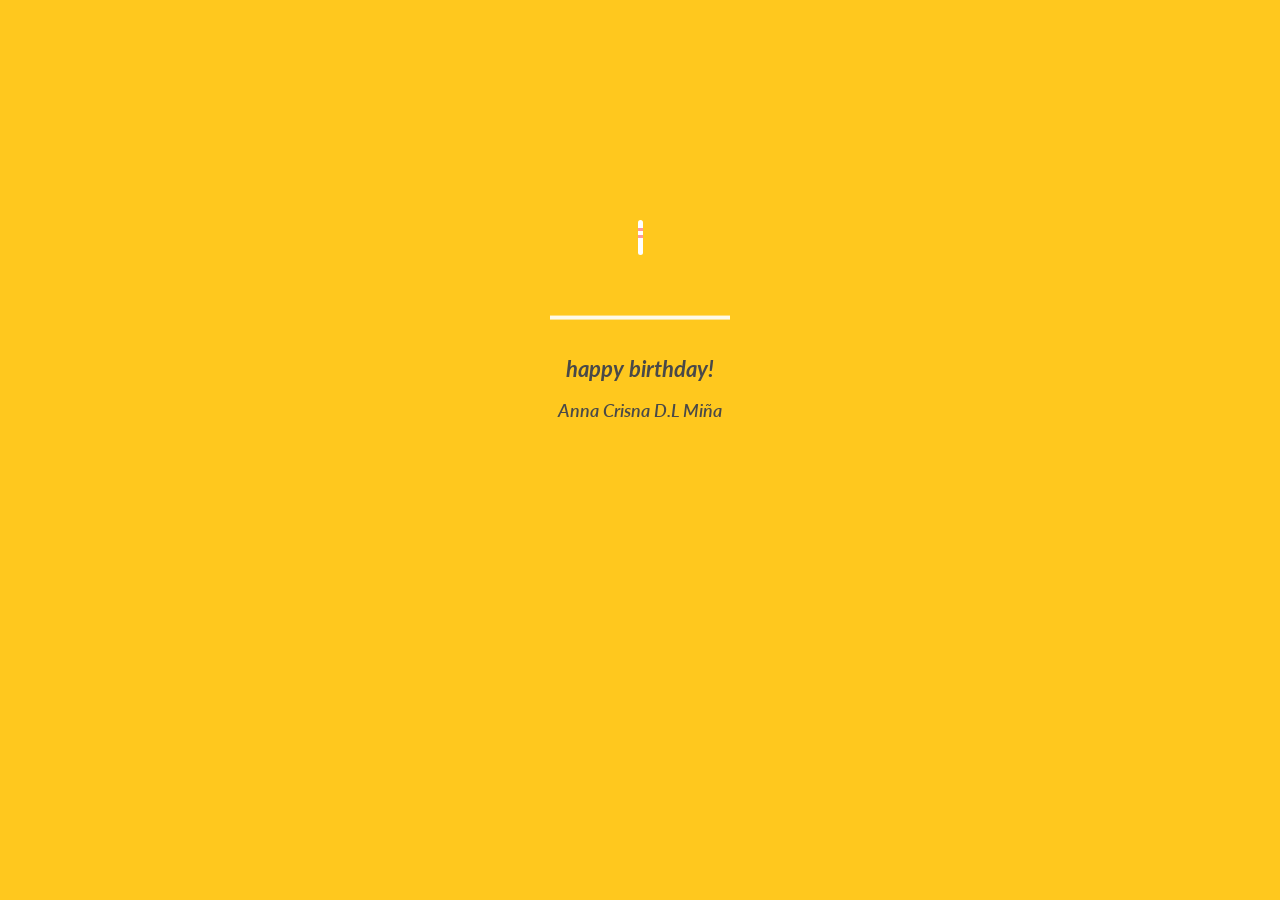
<file: index.html>
<!DOCTYPE html>
<html lang="en">
<head>
  <meta charset="UTF-8" />
  <meta name="viewport" content="width=device-width, initial-scale=1.0"/>
  <title>Happy Birthday & For You</title>

  <style>
    @import url(https://fonts.googleapis.com/css?family=Lato:300italic);

    /* =========================================
       PENGATURAN UMUM
       ========================================= */
    html, body {
      width: 100%;
      height: 100%;
      margin: 0;
      padding: 0;
      scrollbar-width: none;
      overflow: hidden;
      font-family: Arial, sans-serif;
    }

    body {
      background: #FFC81E;
      transition: background-color 1s ease; /* Transisi warna latar belakang */
    }

    /* =========================================
       BAGIAN 1: ANIMASI KUE
       ========================================= */
    #cake-container {
      width: 100%;
      height: 100%;
      position: absolute;
      top: 0;
      left: 0;
      transition: opacity 1s ease;
      z-index: 10;
    }

    .name {
      font-size: 1.1rem;
      font-weight: 600;
    }

    #cake {
      display: block;
      position: relative;
      margin: -10em auto 0 auto;
    }

    .cake {
      background: #ffffff;
      border-radius: 10px;
      position: absolute;
      top: 228px;
      left: 50%;
      margin-left: -2.4px;
      margin-top: -8.33333333px;
      width: 5px;
      height: 35px;
      transform: translateY(-300px);
      backface-visibility: hidden;
      animation: in 500ms 6s ease-out forwards;
    }
    
    .cake:after,
    .cake:before {
      background: rgba(255, 0, 0, 0.4);
      content: "";
      position: absolute;
      width: 100%;
      height: 2.22222222px;
    }
    
    .cake:after {
      top: 25%;
      left: 0;
    }
    
    .cake:before {
      top: 45%;
      left: 0;
    }

    .fuego {
      border-radius: 100%;
      position: absolute;
      top: -20px;
      left: 50%;
      margin-left: -2.6px;
      width: 6.66666667px;
      height: 18px;
    }
    
    .fuego:nth-child(1) { animation: fuego 2s 6.5s infinite; }
    .fuego:nth-child(2) { animation: fuego 1.5s 6.5s infinite; }
    .fuego:nth-child(3) { animation: fuego 1s 6.5s infinite; }
    .fuego:nth-child(4) { animation: fuego 0.5s 6.5s infinite; }
    .fuego:nth-child(5) { animation: fuego 0.2s 6.5s infinite; }

    @keyframes fuego {
      0%, 100% {
        background: rgba(254, 248, 97, 0.5);
        box-shadow: 0 0 40px 10px rgba(248, 233, 209, 0.2);
        transform: translateY(0) scale(1);
      }
      50% {
        background: rgba(255, 50, 0, 0.1);
        box-shadow: 0 0 40px 20px rgba(248, 233, 209, 0.2);
        transform: translateY(-20px) scale(0);
      }
    }

    @keyframes in {
      to {
        transform: translateY(0);
      }
    }

    .text {
      color: #494949;
      font-family: 'Lato', sans-serif;
      font-weight: 300;
      font-style: italic;
      text-align: center;
    }
    
    .text h1 {
      font-size: 1.4em;
    }

    /* =========================================
       BAGIAN 2: TOMBOL & ELEMEN MELAYANG
       ========================================= */
    #interactive-container {
      display: none; /* Disembunyikan pada awalnya */
      opacity: 0;
      transition: opacity 1s ease;
      width: 100%;
      height: 100%;
      position: absolute;
      top: 0;
      left: 0;
      z-index: 20;
    }

    .floating-elements {
      position: fixed;
      top: 0;
      left: 0;
      width: 100vw;
      height: 100vh;
      pointer-events: none; 
      z-index: 0; 
    }

    .float {
      position: absolute;
      bottom: -10vh; 
      font-size: 28px;
      opacity: 0.8;
      animation: floatUp linear infinite; 
    }

    @keyframes floatUp {
      0% {
        transform: translateY(0) rotate(0deg);
        opacity: 1;
      }
      100% {
        transform: translateY(-120vh) rotate(360deg); 
        opacity: 0;
      }
    }

.wrapper {
  position: relative;
  z-index: 1; 
  display: flex;
  justify-content: center;
  align-items: center;
  height: 100vh;
}

.button-container {
  position: relative;
  display: flex;
  justify-content: center;
  align-items: center;
  width: 100%; /* FIX: Mengisi ruang layar yang tersedia secara dinamis */
  max-width: 350px; /* FIX: Batas maksimal lebar agar tidak terlalu melar */
  height: 200px;
}

.btn-circle {
  position: absolute;
  width: 100px;
  height: 100px;
  background-color: #f0424b;
  border-radius: 50%;
  border: none;
  cursor: pointer;
  display: flex;
  justify-content: center;
  align-items: center;
  box-shadow: 0 0 20px rgba(240, 66, 75, 0.5);
  transition: transform 0.4s cubic-bezier(0.68, -0.55, 0.265, 1.55), opacity 0.3s;
  z-index: 2;
}

.btn-circle::after {
  content: '';
  width: 50px;
  height: 50px;
  background-color: #a82e34;
  border-radius: 50%;
}

.btn-circle:hover {
  transform: scale(1.1);
  box-shadow: 0 0 35px rgba(240, 66, 75, 0.8);
}

.btn-circle.hide {
  transform: scale(0);
  opacity: 0;
  pointer-events: none;
}

.btn-ribbon-wrapper {
  position: absolute;
  display: flex;
  flex-direction: column;
  align-items: center;
  cursor: pointer;
  transform: scale(0);
  opacity: 0;
  pointer-events: none;
  transition: transform 0.5s cubic-bezier(0.68, -0.55, 0.265, 1.55), opacity 0.4s;
  z-index: 3;
}

.btn-ribbon-wrapper.show {
  transform: scale(1);
  opacity: 1;
  pointer-events: auto;
}

.btn-ribbon-wrapper:hover {
  transform: scale(1.05);
}

.btn-ribbon-wrapper:hover .envelope {
  transform: translateY(-5px);
}

.envelope {
  z-index: 2;
  margin-bottom: -15px; 
  transition: transform 0.3s ease;
  filter: drop-shadow(0 4px 6px rgba(0,0,0,0.3)); 
}

.ribbon {
  width: 90vw; /* FIX: Responsif di layar HP (90% lebar layar) */
  max-width: 320px; /* FIX: Mentok 320px jika dibuka di PC */
  height: 80px;
  background-color: #f0424b;
  color: white; 
  font-weight: bold;
  font-size: 16px; /* FIX: Diperkecil sedikit agar muat di HP */
  text-align: center; /* FIX: Memastikan teks berada di tengah */
  display: flex;
  justify-content: center;
  align-items: center;
  
  /* FIX: Dukungan kliping untuk Safari/iOS */
  -webkit-clip-path: polygon(0% 0%, 100% 0%, 93% 50%, 100% 100%, 0% 100%, 7% 50%);
  clip-path: polygon(0% 0%, 100% 0%, 93% 50%, 100% 100%, 0% 100%, 7% 50%);
  
  z-index: 1;
  box-shadow: 0 10px 20px rgba(0, 0, 0, 0.5); 
  
  /* FIX: Bantalan agar teks tidak tertelan sudut pita yang terpotong */
  padding: 0 25px; 
  box-sizing: border-box; 
}
  </style>
</head>
<body>

  <div id="cake-container">
    <div class="cake">
      <div class="fuego"></div>
      <div class="fuego"></div>
      <div class="fuego"></div>
      <div class="fuego"></div>
      <div class="fuego"></div>
    </div>
    <svg id="cake" version="1.1" x="0px" y="0px" width="200px" height="500px" viewBox="0 0 200 500" enable-background="new 0 0 200 500" xml:space="preserve">
      <path fill="#a88679" d="M173.667-13.94c-49.298,0-102.782,0-147.334,0c-3.999,0-4-16.002,0-16.002
      c44.697,0,96.586,0,147.334,0C177.667-29.942,177.668-13.94,173.667-13.94z">
          <animate id="bizcocho_3" attributeName="d" calcMode="spline" keySplines="0 0 1 1; 0 0 1 1" begin="relleno_2.end" dur="0.3s" fill="freeze" values="
                        M173.667-13.94c-49.298,0-102.782,0-147.334,0c-3.999,0-4-16.002,0-16.002
      c44.697,0,96.586,0,147.334,0C177.667-29.942,177.668-13.94,173.667-13.94z
                        ;
                        M173.667,411.567c-47.995,12.408-102.955,12.561-147.334,0
      c-3.848-1.089-0.189-16.089,3.661-15.002c44.836,12.66,90.519,12.753,139.427,0.07
      C173.293,395.631,177.541,410.566,173.667,411.567z
                        ;
                        M173.667,427.569c-49.795,0-101.101,0-147.334,0c-3.999,0-4-16.002,0-16.002
      c46.385,0,97.539,0,147.334,0C177.668,411.567,177.667,427.569,173.667,427.569z
                        " />
      </path>
      <path fill="#8b6a60" d="M100-178.521c1.858,0,3.364,1.506,3.364,3.363c0,0,0,33.17,0,44.227
      c0,19.144,0,57.431,0,76.574c0,10.152,0,40.607,0,40.607c0,1.858-1.506,3.364-3.364,3.364l0,0c-1.858,0-3.364-1.506-3.364-3.364c0,0,0-30.455,0-40.607c0-19.144,0-57.432,0-76.575c0-11.057,0-44.226,0-44.226C96.636-177.015,98.142-178.521,100-178.521
      L100-178.521z">
          <animate id="relleno_2" attributeName="d" calcMode="spline" keySplines="0 0 1 1; 0 0 1 1; 0 0 0.58 1" begin="bizcocho_2.end" dur="0.5s" fill="freeze" values="
                        M100-178.521c1.858,0,3.364,1.506,3.364,3.363c0,0,0,33.17,0,44.227
      c0,19.144,0,57.431,0,76.574c0,10.152,0,40.607,0,40.607c0,1.858-1.506,3.364-3.364,3.364l0,0c-1.858,0-3.364-1.506-3.364-3.364c0,0,0-30.455,0-40.607c0-19.144,0-57.432,0-76.575c0-11.057,0-44.226,0-44.226C96.636-177.015,98.142-178.521,100-178.521
      L100-178.521z
                        ;
                        M100,267.257c1.858,0,3.364,1.506,3.364,3.363c0,0,0,33.17,0,44.227
      c0,19.143,0,57.43,0,76.574c0,10.151,0,40.606,0,40.606c0,1.858-1.506,3.364-3.364,3.364l0,0c-1.858,0-3.364-1.506-3.364-3.364
      c0,0,0-30.455,0-40.606c0-19.145,0-57.432,0-76.576c0-11.057,0-44.225,0-44.225C96.636,268.763,98.142,267.257,100,267.257
      L100,267.257z
                        ;
                        M93.928,405.433c-0.655,6.444-0.102,9.067,2.957,11.798c0,0,8.083,5.571,16.828,3.503
      c18.629-4.406,43.813,6.194,50.792,7.791c14.75,3.375,9.162,6.867,9.162,6.867c-2.412,2.258-58.328,0-73.667,0l0,0
      c-1.858,0-69.995,2.133-73.667,0c0,0-3.337-2.439,6.172-5.992c11.375-4.25,52.875,8.822,47.139-9.442
      c-6.333-20.167,5.226-21.514,5.226-21.514c3.435-0.915,12.78-6.663,10.923-0.546L93.928,405.433z
                        ;
                        M102.242,427.569c5.348,0,14.079,0,17.462,0c0,0,17.026,0,27.504,0
      c19.143,0,20.39-3.797,26.459,0c3,1.877,0,7.823,0,7.823c-2.412,2.258-58.328,0-73.667,0l0,0c-1.858,0-67.187,0-73.667,0
      c0,0-4.125-4.983,0-7.823c5.201-3.58,16.085,0,23.725,0c8.841,0,20.762,0,20.762,0c3.686,0,8.597,0,19.511,0H102.242z
                        " />
      </path>
      <path fill="#a88679" d="M173.667-15.929c-46.512,0-105.486,0-147.334,0c-3.999,0-4-16.002,0-16.002
      c43.566,0,97.96,0,147.334,0C177.667-31.931,177.666-15.929,173.667-15.929z">
          <animate id="bizcocho_2" attributeName="d" calcMode="spline" keySplines="0 0 1 1; 0 0 1 1; 0.25 0 0.58 1" begin="relleno_1.end" dur="0.5s" fill="freeze" values="
                        M173.667-15.929c-46.512,0-105.486,0-147.334,0c-3.999,0-4-16.002,0-16.002
      c43.566,0,97.96,0,147.334,0C177.667-31.931,177.666-15.929,173.667-15.929z
                        ;
                        M173.434,445.393c-47.269,8.001-105.245,8.001-147.334,0c-3.929-0.747-0.692-16.543,3.243-15.824
      c43.828,8.001,92.165,8.001,140.739,0C174.029,428.918,177.377,444.726,173.434,445.393z
                        ;
                        M173.667,449.514c-47.576-5.454-102.799-5.744-147.333,0c-3.966,0.512-3.938-15.297,0-16.002
      c43.683-7.823,97.646-8.026,147.333,0C177.616,434.15,177.642,449.969,173.667,449.514z
                        ;
                        M173.667,451.394c-49.298,0-102.782,0-147.334,0c-3.999,0-4-16.002,0-16.002
      c44.697,0,96.586,0,147.334,0C177.667,435.392,177.668,451.394,173.667,451.394z
                        " />
      </path>
      <path fill="#8b6a60" d="M101.368-73.685c0,12.164,0,15.18,0,28.519c0,22.702,0-13.661,0,8.304c0,14.48,0,18.233,0,30.512
      c0,1.753-2.958,1.847-2.958,0c0-12.68,0-16.277,0-30.401c0-21.983,0,11.66,0-8.305c0-13.027,0-15.992,0-28.628
      C98.411-75.883,101.368-75.592,101.368-73.685z">
          <animate id="relleno_1" attributeName="d" calcMode="spline" keySplines="0 0 1 1; 0 0 1 1; 0 0 0.6 1" begin="bizcocho_1.end" dur="0.5s" fill="freeze" values="
                        M101.368-73.685c0,12.164,0,15.18,0,28.519c0,22.702,0-13.661,0,8.304c0,14.48,0,18.233,0,30.512
      c0,1.753-2.958,1.847-2.958,0c0-12.68,0-16.277,0-30.401c0-21.983,0,11.66,0-8.305c0-13.027,0-15.992,0-28.628
      C98.411-75.883,101.368-75.592,101.368-73.685z
                        ;
                        M101.368,350.885c0,12.164,0,65.18,0,78.518c0,22.703,0-33.66,0-11.695c0,14.48,0,28.232,0,40.512
      c0,1.753-2.958,1.847-2.958,0c0-12.68,0-26.277,0-40.402c0-21.982,0,31.66,0,11.695c0-13.027,0-65.992,0-78.627
      C98.411,348.686,101.368,348.977,101.368,350.885z
                        ;
                        M128.38,447.567c37.626,6.312,39.303,13.658,26.833,12.833c-22.653-1.499-13.636-0.831-23.302-0.831
      c-14.48,0-17.884,0-30.163,0c-2.087,0-2.068,0-3.915,0c-13.333,0-8.963,0-23.088,0c-11.668,0-14.062,5.995-27.532,1.164
      c-12.629-4.529,38.667-3.167,46.833-17.333C100.077,432.94,105.546,443.736,128.38,447.567z
                        ;
                        M173.667,451.394c2.875,0,2.997,9.257,0,9.131c-22.662-0.956-32.09-0.956-41.756-0.956
      c-14.48,0-17.884,0-30.163,0c-2.087,0-2.068,0-3.915,0c-13.333,0-8.963,0-23.088,0c-11.668,0-34.99-0.294-48.412,1.831
      c-4.109,0.65-3.01-10.006,0-10.006C37.129,451.394,149.379,451.394,173.667,451.394z
                        " />
      </path>
      <path fill="#a88679" d="M173.667,21.571c-33.174,0-111.467,0-147.334,0c-4,0-4-16.002,0-16.002c39.836,0,105.982,0,147.334,0
      C177.668,5.569,177.667,21.571,173.667,21.571z">
          <animate id="bizcocho_1" attributeName="d" calcMode="spline" keySplines="0 0 1 1; 0 0 1 1; 0 0 1 1; 0.25 0 1 1; 0 0 1 1; 0.25 0 0.6 1" begin="2s" dur="0.8s" fill="freeze" values="
                        M173.667,21.571c-33.174,0-111.467,0-147.334,0c-4,0-4-16.002,0-16.002c39.836,0,105.982,0,147.334,0
      C177.668,5.569,177.667,21.571,173.667,21.571z
                        ;
                        M173.667,459.569c-33.197,16.002-110.782,16.002-147.334,0c-3.664-1.604,1.614-15.617,5.337-14.153
      c40.702,16.002,94.289,16.104,136.505,0.103C171.917,444.1,177.271,457.832,173.667,459.569z
                        ;
                        M171.817,475.571c-39.361-3.001-105.438-2.571-143.556,0c-3.991,0.27-7.377-14.736-3.387-15.014
      c41.553-2.888,104.421-3.121,150.51-0.233C179.378,460.574,175.806,475.875,171.817,475.571z
                        ;
                        M171.817,459.564c-38.8-12.188-104.504-13.762-143.556,0c-3.772,1.329-7.961-12.604-4.178-13.905
      c40.864-14.064,105.114-15.52,151.918-0.973C179.822,445.874,175.634,460.762,171.817,459.564z
                        ;
                        M173.667,475.571c-46.376-5.005-105.924-4.003-147.334,0c-3.981,0.385-3.479-15.421,0.479-16.002
      c43.087-6.327,97.705-7.083,146.855,0.438C177.621,460.613,177.644,476,173.667,475.571z
                        ;
                        M173.667,474.117c-46.376,1.866-105.638,2.01-147.334,0c-3.995-0.192-3.52-16.144,0.479-16.002
      c43.794,1.55,96.341,1.541,145.723,0C176.532,457.99,177.663,473.956,173.667,474.117z
                        ;
                        M173.667,475.571c-46.512,0-105.486,0-147.334,0c-3.999,0-4-16.002,0-16.002c43.566,0,97.96,0,147.334,0
      C177.667,459.569,177.666,475.571,173.667,475.571z
                        " />
      </path>
      <path fill="#fefae9" d="M104.812,113.216c0,3.119-2.164,5.67-4.812,5.67c-2.646,0-4.812-2.551-4.812-5.67c0-5.594,0-16.782,0-22.375
      c0-5.143,0-15.427,0-20.568c0-7.333,0-21.998,0-29.33c0-5.523,0-16.569,0-22.092c0-3.295,0-9.885,0-13.181
      C95.188,2.551,97.353,0,100,0c2.648,0,4.812,2.551,4.812,5.669c0,3.248,0,9.743,0,12.991c0,5.428,0,16.284,0,21.711
      c0,7.618,0,22.854,0,30.472c0,4.952,0,14.854,0,19.807C104.812,96.292,104.812,107.576,104.812,113.216z">
          <animate id="crema" attributeName="d" calcMode="spline" keySplines="0 0 1 1; 0 0 1 1; 0 0 1 1; 0.25 0 1 1; 0 0 1 1; 0 0 0.58 1" begin="bizcocho_3.end" dur="2s" fill="freeze" values="
                        M104.812,113.216c0,3.119-2.164,5.67-4.812,5.67c-2.646,0-4.812-2.551-4.812-5.67c0-5.594,0-16.782,0-22.375
      c0-5.143,0-15.427,0-20.568c0-7.333,0-21.998,0-29.33c0-5.523,0-16.569,0-22.092c0-3.295,0-9.885,0-13.181
      C95.188,2.551,97.353,0,100,0c2.648,0,4.812,2.551,4.812,5.669c0,3.248,0,9.743,0,12.991c0,5.428,0,16.284,0,21.711
      c0,7.618,0,22.854,0,30.472c0,4.952,0,14.854,0,19.807C104.812,96.292,104.812,107.576,104.812,113.216z
                        ;
                        M104.812,405.897c0,3.119-2.164,5.67-4.812,5.67c-2.646,0-4.812-2.551-4.812-5.67c0-5.594,0-16.782,0-22.376
      c0-5.143,0-15.426,0-20.568c0-7.332,0-21.997,0-29.33c0-5.522,0-16.568,0-22.092c0-3.295,0-9.885,0-13.181
      c0-3.118,2.165-5.669,4.812-5.669c2.648,0,4.812,2.551,4.812,5.669c0,3.247,0,9.743,0,12.991c0,5.428,0,16.283,0,21.711
      c0,7.618,0,22.854,0,30.473c0,4.951,0,14.854,0,19.807C104.812,388.972,104.812,400.256,104.812,405.897z
                        ;
                        M111.873,411.567c-3.119,0-9.226,0-11.874,0c-2.646,0-7.748,0-10.867,0c-7.086,0-12.698,0-18.292,0
      c-6.592,0-12.871,7.371-19.166,3.008c-10.043-6.961-7.776-10.169,2.991-17.745c12.61-8.873,27.713,1.994,25.919-7.531
      c-2.589-13.742,11.008-14.513,11.365-17.789c0.441-4.051,4.235-11.107,8.051-8.175c3.113,2.393,1.007,8.008,0,13.159
      c-1.871,9.569,8.058,2.113,9.494,14.155c2.592,21.732,21.184-0.675,29.309,7.976c5.216,5.553,18.413,5.552,15.426,12.942
      c-3.131,7.745-15.825-4.369-23.8,2.903C126.261,418.271,118.301,411.567,111.873,411.567z
                        ;
                        M111.873,411.567c-3.119,0-9.226,0-11.874,0c-2.646,0-9.734,4.069-12.853,4.069
      c-7.086,0-10.712-4.069-16.306-4.069c-6.592,0-12.12,6.013-19.166,3.008c-7.053-3.008-7.458,2.026-18.659,1.165
      c-6.832-0.525-7.522-3.034-7.533-6.265c-0.037-10.336,22.073-2.452,36.613-2.628c10.234-0.124,19.856-1.439,37.905-2.102
      c16.642-0.61,32.699,1.552,46.009,1.927c12.438,0.351,29.663-8.99,31.532,3.315c0.773,5.093-5.605,3.342-11.211,9.579
      c-5.093,5.667-7.59-4.605-12.965-3.832c-8.269,1.189-14.962-8.537-22.937-1.265C126.261,418.271,118.301,411.567,111.873,411.567z
                        ;
                        M110.946,413.652c-2.904-1.137-8.405-2.748-12.446-0.97c-6.099,2.685-7.273,10.358-13.253,8.242
      c-7.843-2.775-8.953-5.008-14.546-5.01c-24.653-0.011-4.849,26.507-18.264,26.507c-12.377,0,5.791-33.537-19.422-26.682
      c-7.703,2.095-9.806-0.942-9.817-4.173c-0.037-10.336,24.357-4.544,38.897-4.72c10.234-0.124,19.856-1.439,37.905-2.102
      c16.642-0.61,32.699,1.552,46.009,1.927c12.438,0.351,28.973-8.865,31.532,3.315c1.449,6.896,0.318,15.624-3.874,15.624
      c-7.619,0-1.788-15.192-19.243-7.111c-7.581,3.51-15.963-9.738-26.669,1.066C120.644,426.744,118.381,416.561,110.946,413.652z
                        ;
                        M111.547,413.9c-2.969-0.956-8.775-0.949-13.167-0.5c-14.667,1.5-8.325,16.508-14.667,16.666
      c-6.667,0.166-0.167-13.5-13.013-14.151c-30.471-1.545-5.572,46.651-18.987,46.651c-12.377,0,10.333-50.166-18.667-44.5
      c-7.835,1.531-9.537-1.417-9.548-4.647c-0.037-10.336,23.675-5.177,38.215-5.353c10.234-0.124,20.618-1.671,38.667-2.333
      c16.642-0.61,32.023,1.458,45.333,1.833c12.438,0.351,33.819-8.431,33.199,4.001c-0.532,10.666,0.414,26.166-5.245,25.833
      c-7.606-0.447-2.954-31.5-19.243-18.899c-7.985,6.177-17.658-5.969-27.377,5.732C118.88,434.066,121.38,417.067,111.547,413.9z
                        ;
                        M111.547,415.233c-6.667-0.834-9.667,4.667-13.833,3.333c-19.649-6.291-8.158,22.176-14.5,22.334
      c-6.667,0.166,2.833-18-13.333-22.167c-29.544-7.615-9.667,43.833-20.167,43.833c-10.333,0,8.004-55.006-16.833-39
      c-7.5,4.833-9.508-3.78-9.299-7.004c0.799-12.329,23.592-7.153,38.132-7.329c10.234-0.124,20.238-1.505,38.287-2.167
      c16.642-0.61,32.903,1.125,46.213,1.5c12.438,0.351,35.058-5.579,31.863,6.451c-5.532,20.833,1.25,28.216-4.409,27.883
      c-7.606-0.447-6.058-37.895-20.62-23.333c-10.167,10.166-15.972-0.747-25,12C119.547,443.568,121.798,416.515,111.547,415.233z
                        " />
      </path>
      <rect x="10" y="475.571" fill="#fefae9" width="180" height="4" />
    </svg>
    <div class="text">
      <h1>happy birthday!</h1>
      <p class="name">Anna Crisna D.L Miña</p>
    </div>
  </div>

  <div id="interactive-container">
    <div class="floating-elements" id="floating-bg"></div>

    <div class="wrapper">
      <div class="button-container">
        <button class="btn-circle" id="button1"></button>

        <div class="btn-ribbon-wrapper" id="button2">
          <div class="envelope">
            <svg width="80" height="50" viewBox="0 0 100 65" xmlns="http://www.w3.org/2000/svg">
              <rect x="2" y="2" width="96" height="60" fill="white" stroke="#7dd3fc" stroke-width="2"/>
              <line x1="2" y1="2" x2="50" y2="35" stroke="#7dd3fc" stroke-width="2"/>
              <line x1="98" y1="2" x2="50" y2="35" stroke="#7dd3fc" stroke-width="2"/>
              <path d="M50,45 C50,45 35,35 35,22 C35,12 47,12 50,19 C53,12 65,12 65,22 C65,35 50,45 50,45 Z" fill="#dc2626" stroke="#991b1b" stroke-width="2" stroke-linejoin="round"/>
            </svg>
          </div>
          <div class="ribbon">
            Hawoo po, Click HERE!!!
          </div>
        </div>
      </div>
    </div>
  </div>

  <script>
    // =========================================
    // LOGIKA TRANSISI DARI KUE KE TOMBOL
    // =========================================
    // Animasi kue memakan waktu sekitar 8,5 detik untuk selesai seutuhnya.
    setTimeout(() => {
      // 1. Mengubah latar belakang ke kuning
      document.body.style.backgroundColor = '#FFC81E';
      
      // 2. Memudarkan kontainer kue
      const cakeContainer = document.getElementById('cake-container');
      cakeContainer.style.opacity = '0';

      // 3. Menghilangkan kue dari alur dokumen dan memunculkan tombol
      setTimeout(() => {
        cakeContainer.style.display = 'none';
        
        const interactiveContainer = document.getElementById('interactive-container');
        interactiveContainer.style.display = 'block'; // Tampilkan elemen secara logika
        
        // Memaksa peramban untuk me-*render* ulang (reflow) agar transisi opacity terbaca
        void interactiveContainer.offsetWidth; 
        
        interactiveContainer.style.opacity = '1'; // Memudarkan kontainer tombol agar muncul
      }, 1000); // Tunggu 1 detik hingga transisi kue memudar selesai

    }, 8500); // 8500 ms = 8,5 detik.

    // =========================================
    // LOGIKA ELEMEN MELAYANG
    // =========================================
    const bg = document.getElementById('floating-bg');
    const images = [
      'little-bubu/1.png', 'little-bubu/2.png', 'little-bubu/3.png',
      'little-bubu/4.png', 'little-bubu/5.png', 'little-bubu/6.png',
      'little-bubu/7.png', 'little-bubu/8.png', 'little-bubu/9.png',
      'little-bubu/10.png', 'little-bubu/11.png', 'little-bubu/12.png',
      'little-bubu/13.png', 'little-bubu/14.png', 'little-bubu/15.png',
      'little-bubu/16.png'
    ];
    
    for (let i = 0; i < 15; i++) {
      const floatEl = document.createElement('div');
      floatEl.classList.add('float');
      const img = document.createElement('img');
      img.src = images[Math.floor(Math.random() * images.length)];
      img.alt = 'floating decoration';
      img.style.width = '100%';
      img.style.height = '100%';
      img.style.objectFit = 'contain';
      floatEl.appendChild(img);
      const size = (Math.random() * 40 + 30); // Ukuran acak 30px - 70px
      floatEl.style.width = size + 'px';
      floatEl.style.height = size + 'px';
      floatEl.style.left = Math.random() * 100 + '%';
      floatEl.style.animationDuration = (Math.random() * 12 + 8) + 's';
      floatEl.style.animationDelay = (Math.random() * 8) + 's';
      bg.appendChild(floatEl);
    }

    // =========================================
    // LOGIKA INTERAKSI TOMBOL
    // =========================================
    const button1 = document.getElementById('button1');
    const button2 = document.getElementById('button2');

    button1.addEventListener('click', () => {
      button1.classList.add('hide');
      button2.classList.add('show');
    });

    button2.addEventListener('click', () => {
      button1.classList.remove('hide');
      window.location.href = "start-vid.html"
    });
  </script>

</body>
</html>
</file>
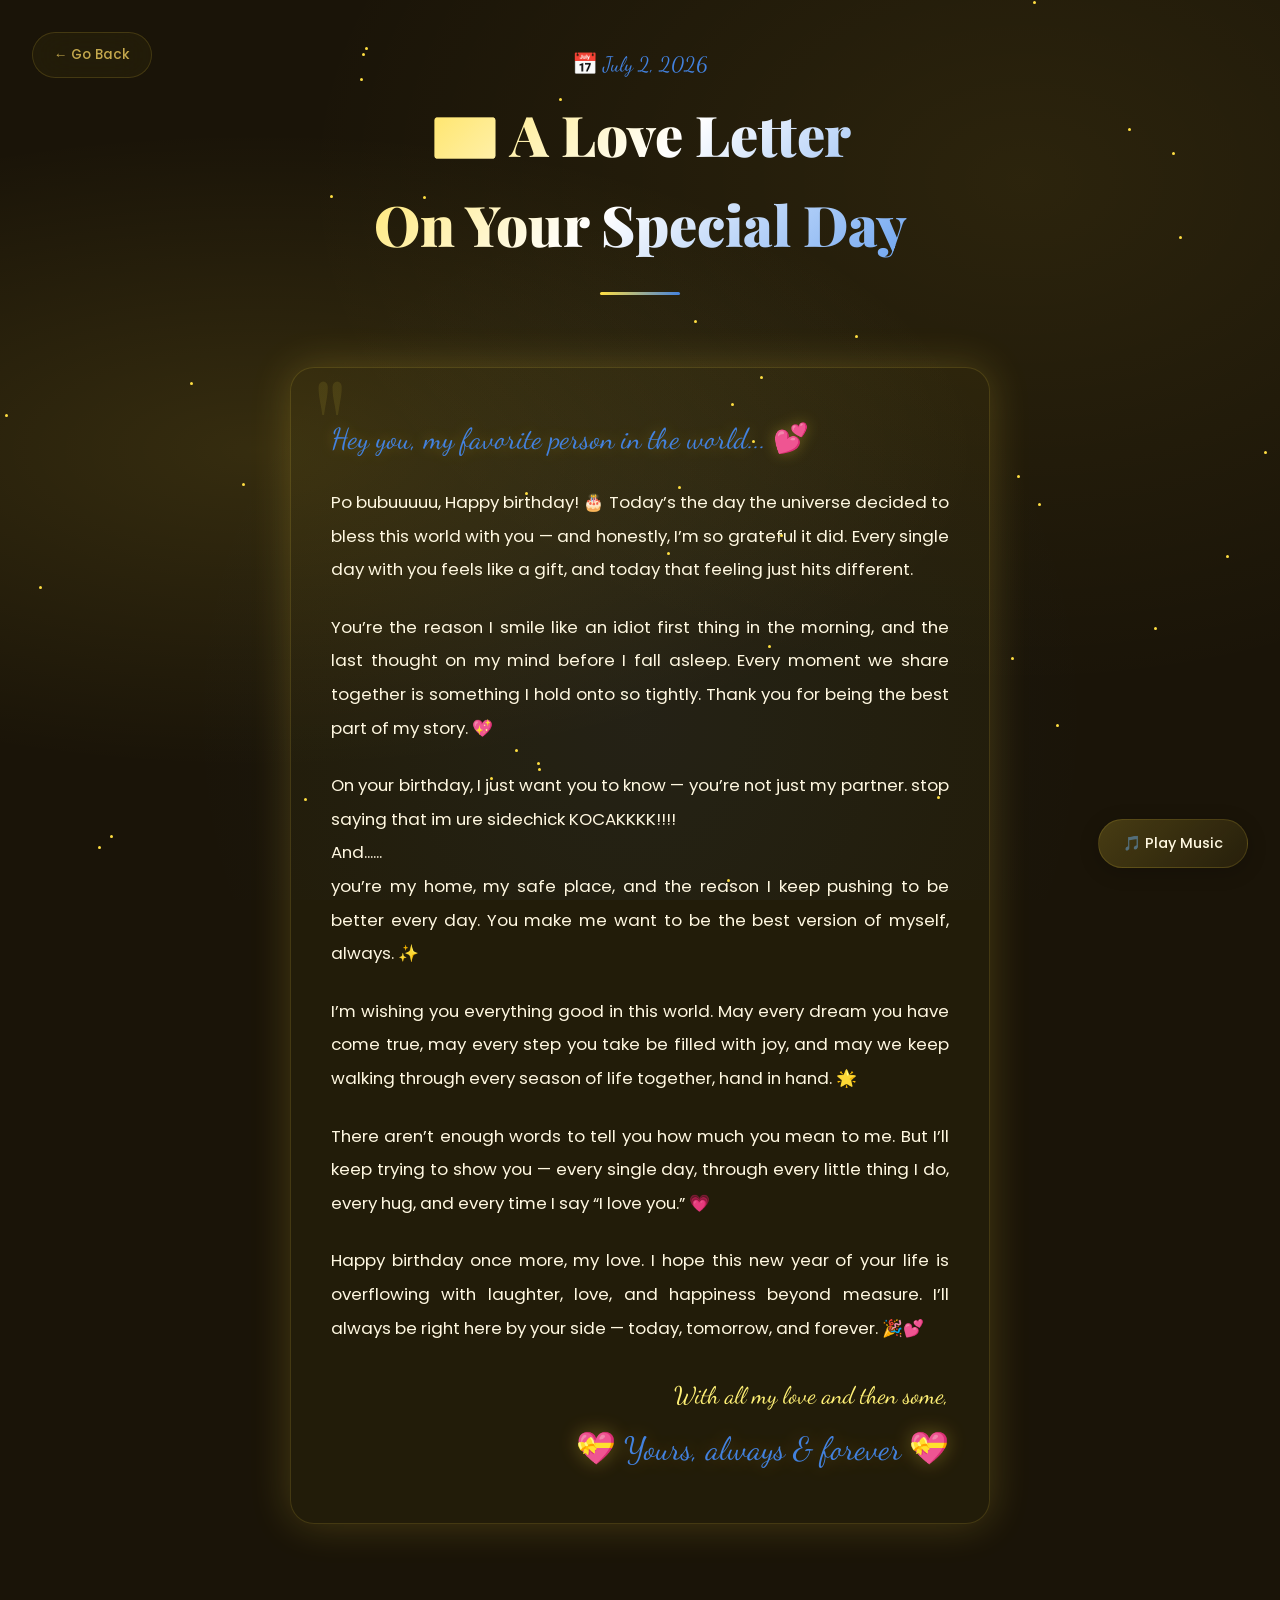
<file: letter.html>
<!DOCTYPE html>
<html lang="en">
<head>
  <meta charset="UTF-8">
  <meta name="viewport" content="width=device-width, initial-scale=1.0">
  <meta name="description" content="A special love letter for your birthday. Straight from my heart to yours.">
  <title>💌 Love Letter For You</title>
  <link rel="stylesheet" href="style.css">
</head>
<body>

  <!-- Animated Background -->
  <div class="bg-animated" id="bgAnimated"></div>

  <!-- Back Button -->
  <a href="start-vid.html" class="back-btn" id="backBtn">
    ← Go Back
  </a>

  <!-- Music Controls -->
  <div id="musicControls" class="music-controls">
    <button id="musicToggle" class="music-btn">🎵 Play Music</button>
    <audio id="bgMusic" loop autoplay>
      <source id="musicSource" src="hbd-songs.mp3" type="audio/mpeg">
      Your browser does not support the audio element.
    </audio>
  </div>

  <!-- Main Container -->
  <div class="main-container letter-page page-enter">

    <!-- Letter Header -->
    <div class="letter-header">
      <p class="date">📅 July 2, 2026</p>
      <h1>💌 A Love Letter<br>On Your Special Day</h1>
      <div class="divider"></div>
    </div>

    <!-- Letter Body -->
    <div class="letter-body" id="letterBody">
      <p class="letter-greeting">Hey you, my favorite person in the world... 💕</p>

      <p class="letter-paragraph">
        Po bubuuuuu, Happy birthday! 🎂 Today’s the day the universe decided to bless 
        this world with you — and honestly, I’m so grateful it did. Every single 
        day with you feels like a gift, and today that feeling just hits different.
      </p>

      <p class="letter-paragraph">
        You’re the reason I smile like an idiot first thing in the morning, and the 
        last thought on my mind before I fall asleep. Every moment we share together 
        is something I hold onto so tightly. Thank you for being the best part of 
        my story. 💖
      </p>

      <p class="letter-paragraph">
        On your birthday, I just want you to know — you’re not just my partner. 
        stop saying that im ure sidechick KOCAKKKK!!!! 
        <br>
        And...... 
        <br>you’re my home, my safe place, and the reason I keep pushing to be better 
        every day. You make me want to be the best version of myself, always. ✨
      </p>

      <p class="letter-paragraph">
        I’m wishing you everything good in this world. May every dream you have 
        come true, may every step you take be filled with joy, and may we keep 
        walking through every season of life together, hand in hand. 🌟
      </p>

      <p class="letter-paragraph">
        There aren’t enough words to tell you how much you mean to me. But I’ll 
        keep trying to show you — every single day, through every little thing I do, 
        every hug, and every time I say “I love you.” 💗
      </p>

      <p class="letter-paragraph">
        Happy birthday once more, my love. I hope this new year of your life is 
        overflowing with laughter, love, and happiness beyond measure. I’ll 
        always be right here by your side — today, tomorrow, and forever. 🎉💕
      </p>

      <div class="letter-closing">
        <p>With all my love and then some,</p>
        <p class="signature">💝 Yours, always & forever 💝</p>
      </div>
    </div>

    <!-- Extra spacing at bottom for scroll comfort -->
    <div style="height: 5rem;"></div>

  </div>

  <script>
    // ============================================
    // Background Animations
    // ============================================
    function createParticles() {
      const bg = document.getElementById('bgAnimated');
      const colors = ['#4382DF', '#FFDE42', '#6ba3f0', '#fff176', '#a0b4d4'];

      // Create floating particles
      for (let i = 0; i < 25; i++) {
        const particle = document.createElement('div');
        particle.classList.add('particle');
        const size = Math.random() * 5 + 2;
        particle.style.width = size + 'px';
        particle.style.height = size + 'px';
        particle.style.background = colors[Math.floor(Math.random() * colors.length)];
        particle.style.left = Math.random() * 100 + '%';
        particle.style.animationDuration = (Math.random() * 15 + 10) + 's';
        particle.style.animationDelay = (Math.random() * 10) + 's';
        bg.appendChild(particle);
      }

      // Create floating images
      const images = [
        'little-bubu/1.png',
        'little-bubu/2.png',
        'little-bubu/3.png',
        'little-bubu/4.png',
        'little-bubu/5.png',
        'little-bubu/6.png',
        'little-bubu/7.png',
        'little-bubu/8.png',
        'little-bubu/9.png',
        'little-bubu/10.png',
        'little-bubu/11.png',
        'little-bubu/12.png',
        'little-bubu/13.png',
        'little-bubu/14.png',
        'little-bubu/15.png',
        'little-bubu/16.png',
      ];
      for (let i = 0; i < 12; i++) {
        const floatEl = document.createElement('div');
        floatEl.classList.add('heart-float');
        const img = document.createElement('img');
        img.src = images[Math.floor(Math.random() * images.length)];
        img.alt = 'floating decoration';
        floatEl.appendChild(img);
        const size = (Math.random() * 35 + 25); // 25px - 60px
        floatEl.style.width = size + 'px';
        floatEl.style.height = size + 'px';
        floatEl.style.left = Math.random() * 100 + '%';
        floatEl.style.animationDuration = (Math.random() * 12 + 8) + 's';
        floatEl.style.animationDelay = (Math.random() * 8) + 's';
        bg.appendChild(floatEl);
      }

      // Create twinkling stars
      for (let i = 0; i < 40; i++) {
        const star = document.createElement('div');
        star.classList.add('star');
        star.style.left = Math.random() * 100 + '%';
        star.style.top = Math.random() * 100 + '%';
        star.style.animationDuration = (Math.random() * 3 + 2) + 's';
        star.style.animationDelay = (Math.random() * 3) + 's';
        bg.appendChild(star);
      }
    }

    // ============================================
    // Music Controls
    // ============================================
    const musicToggle = document.getElementById('musicToggle');
    const bgMusic = document.getElementById('bgMusic');
    let isPlaying = false;

    musicToggle.addEventListener('click', function() {
      if (isPlaying) {
        bgMusic.pause();
        musicToggle.textContent = '🎵 Play Music';
        musicToggle.classList.remove('playing');
        isPlaying = false;
      } else {
        bgMusic.play().then(() => {
          musicToggle.textContent = '🎶 Pause Music';
          musicToggle.classList.add('playing');
          isPlaying = true;
        }).catch(err => {
          console.log('Audio play failed:', err);
          musicToggle.textContent = '🎵 Click to Play';
        });
      }
    });

    // ============================================
    // Scroll Reveal Animation
    // ============================================
    function observeLetterParagraphs() {
      const paragraphs = document.querySelectorAll('.letter-paragraph');
      
      const observer = new IntersectionObserver((entries) => {
        entries.forEach(entry => {
          if (entry.isIntersecting) {
            entry.target.style.animationPlayState = 'running';
          }
        });
      }, { threshold: 0.2 });

      paragraphs.forEach(p => {
        p.style.animationPlayState = 'paused';
        observer.observe(p);
      });
    }

    // ============================================
    // Sparkle effect on click
    // ============================================
    document.addEventListener('click', function(e) {
      const sparkles = ['✨', '💖', '⭐', '💛', '💙'];
      for (let i = 0; i < 5; i++) {
        const sparkle = document.createElement('div');
        sparkle.style.position = 'fixed';
        sparkle.style.left = (e.clientX + (Math.random() - 0.5) * 60) + 'px';
        sparkle.style.top = (e.clientY + (Math.random() - 0.5) * 60) + 'px';
        sparkle.style.fontSize = (Math.random() * 1 + 0.5) + 'rem';
        sparkle.style.pointerEvents = 'none';
        sparkle.style.zIndex = '9999';
        sparkle.style.transition = 'all 1s ease-out';
        sparkle.style.opacity = '1';
        sparkle.textContent = sparkles[Math.floor(Math.random() * sparkles.length)];
        document.body.appendChild(sparkle);

        requestAnimationFrame(() => {
          sparkle.style.transform = `translateY(-${Math.random() * 80 + 40}px) scale(0)`;
          sparkle.style.opacity = '0';
        });

        setTimeout(() => sparkle.remove(), 1000);
      }
    });

    // ============================================
    // Initialize
    // ============================================
    document.addEventListener('DOMContentLoaded', function() {
      createParticles();
      observeLetterParagraphs();

      // Attempt to auto-play music and update UI
      bgMusic.play().then(() => {
        musicToggle.textContent = '🎶 Pause Music';
        musicToggle.classList.add('playing');
        isPlaying = true;
      }).catch(err => {
        // Auto-play was prevented by the browser. 
        // User must interact first.
        console.log('Auto-play prevented by browser:', err);
      });
    });
  </script>

</body>
</html>
</file>
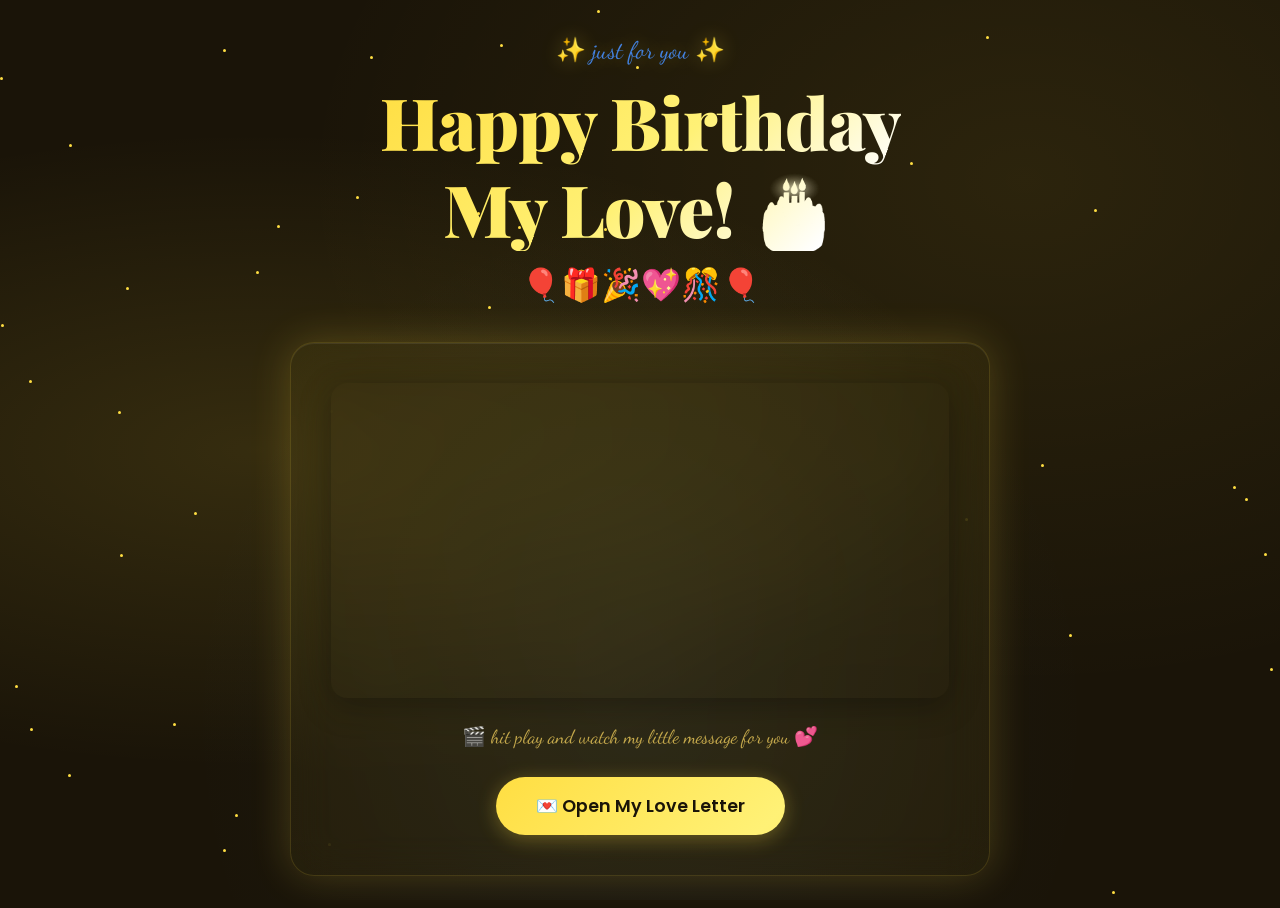
<file: start-vid.html>
<!DOCTYPE html>
<html lang="en">
<head>
  <meta charset="UTF-8">
  <meta name="viewport" content="width=device-width, initial-scale=1.0">
  <meta name="description" content="Happy Birthday my love! A special surprise just for you on your special day.">
  <title>🎂 Happy Birthday, My Love! 🎂</title>
  <link rel="stylesheet" href="style.css">
</head>
<body>

  <!-- Animated Background -->
  <div class="bg-animated" id="bgAnimated"></div>

  <!-- Main Container -->
  <div class="main-container">

    <!-- Title Section -->
    <div class="title-section">
      <p class="subtitle">✨ just for you ✨</p>
      <h1>Happy Birthday<br>My Love! 🎂</h1>
      <div class="emoji-line">🎈🎁🎉💖🎊🎈</div>
    </div>

    <!-- Video Card -->
    <div class="glass-card" id="videoCard">
      <div class="video-wrapper">
        <iframe id="introVideo" width="100%" height="315" 
          src="https://www.youtube.com/embed/Vmjy1d72NZA?enablejsapi=1" 
          title="YouTube video player" frameborder="0" 
          allow="accelerometer; autoplay; clipboard-write; encrypted-media; gyroscope; picture-in-picture; web-share" 
          allowfullscreen>
        </iframe>
      </div>
      <p class="video-label">🎬 hit play and watch my little message for you 💕</p>
      
      <!-- Button to show popup -->
      <div style="text-align: center; margin-top: 1.5rem;">
        <button class="btn-primary" id="openLetterBtn" onclick="showPopup()">
          💌 Open My Love Letter
        </button>
      </div>
    </div>

  </div>

  <!-- Popup Overlay -->
  <div class="popup-overlay" id="popupOverlay">
    <div class="popup-content">
      <div class="popup-emoji">💝</div>
      <h2 class="popup-title">I Got Something For You...</h2>
      <p class="popup-text">
        So I wrote something straight from my heart.<br>
        A little love letter for your birthday. 💕<br>
        Wanna read it?
      </p>
      <div class="popup-buttons">
        <a href="letter.html" class="btn-primary" id="goToLetterBtn">
          💌 Read My Love Letter
        </a>
        <button class="btn-secondary" onclick="closePopup()">
          Maybe Later 😊
        </button>
      </div>
    </div>
  </div>

  <script>
    // ============================================
    // Background Animations
    // ============================================

    function createParticles() {
      const bg = document.getElementById('bgAnimated');
      const colors = ['#4382DF', '#FFDE42', '#6ba3f0', '#fff176', '#a0b4d4'];

      // Create floating particles
      for (let i = 0; i < 30; i++) {
        const particle = document.createElement('div');
        particle.classList.add('particle');
        const size = Math.random() * 6 + 2;
        particle.style.width = size + 'px';
        particle.style.height = size + 'px';
        particle.style.background = colors[Math.floor(Math.random() * colors.length)];
        particle.style.left = Math.random() * 100 + '%';
        particle.style.animationDuration = (Math.random() * 15 + 10) + 's';
        particle.style.animationDelay = (Math.random() * 10) + 's';
        bg.appendChild(particle);
      }

      // Create floating images
      // Replace these paths with your own images!
      const images = [
        'little-bubu/1.png',
        'little-bubu/2.png',
        'little-bubu/3.png',
        'little-bubu/4.png',
        'little-bubu/5.png',
        'little-bubu/6.png',
        'little-bubu/7.png',
        'little-bubu/8.png',
        'little-bubu/9.png',
        'little-bubu/10.png',
        'little-bubu/11.png',
        'little-bubu/12.png',
        'little-bubu/13.png',
        'little-bubu/14.png',
        'little-bubu/15.png',
        'little-bubu/16.png',
      ];
      for (let i = 0; i < 15; i++) {
        const floatEl = document.createElement('div');
        floatEl.classList.add('heart-float');
        const img = document.createElement('img');
        img.src = images[Math.floor(Math.random() * images.length)];
        img.alt = 'floating decoration';
        floatEl.appendChild(img);
        const size = (Math.random() * 40 + 30); // 30px - 70px
        floatEl.style.width = size + 'px';
        floatEl.style.height = size + 'px';
        floatEl.style.left = Math.random() * 100 + '%';
        floatEl.style.animationDuration = (Math.random() * 12 + 8) + 's';
        floatEl.style.animationDelay = (Math.random() * 8) + 's';
        bg.appendChild(floatEl);
      }

      // Create twinkling stars
      for (let i = 0; i < 50; i++) {
        const star = document.createElement('div');
        star.classList.add('star');
        star.style.left = Math.random() * 100 + '%';
        star.style.top = Math.random() * 100 + '%';
        star.style.animationDuration = (Math.random() * 3 + 2) + 's';
        star.style.animationDelay = (Math.random() * 3) + 's';
        bg.appendChild(star);
      }
    }

    // ============================================
    // Confetti Effect
    // ============================================
    function launchConfetti() {
      const colors = ['#FFDE42', '#fff176', '#e6c730', '#4382DF', '#ff6b9d', '#c084fc'];
      const shapes = ['circle', 'square'];

      for (let i = 0; i < 60; i++) {
        setTimeout(() => {
          const confetti = document.createElement('div');
          confetti.classList.add('confetti-piece');
          const color = colors[Math.floor(Math.random() * colors.length)];
          const shape = shapes[Math.floor(Math.random() * shapes.length)];

          confetti.style.background = color;
          confetti.style.left = Math.random() * 100 + '%';
          confetti.style.width = (Math.random() * 10 + 5) + 'px';
          confetti.style.height = (Math.random() * 10 + 5) + 'px';
          confetti.style.borderRadius = shape === 'circle' ? '50%' : '2px';
          confetti.style.animationDuration = (Math.random() * 2 + 2) + 's';
          confetti.style.animationDelay = '0s';

          document.body.appendChild(confetti);

          setTimeout(() => confetti.remove(), 4000);
        }, i * 50);
      }
    }

    // ============================================
    // Popup Functions
    // ============================================
    function showPopup() {
      document.getElementById('popupOverlay').classList.add('active');
      launchConfetti();
    }

    function closePopup() {
      document.getElementById('popupOverlay').classList.remove('active');
    }

    // Close popup on overlay click
    document.getElementById('popupOverlay').addEventListener('click', function(e) {
      if (e.target === this) closePopup();
    });

    // ============================================
    // YouTube API - Auto-play & detect end
    // ============================================
    let player;

    // Load YouTube IFrame API
    const tag = document.createElement('script');
    tag.src = 'https://www.youtube.com/iframe_api';
    const firstScriptTag = document.getElementsByTagName('script')[0];
    firstScriptTag.parentNode.insertBefore(tag, firstScriptTag);

    function onYouTubeIframeAPIReady() {
      player = new YT.Player('introVideo', {
        events: {
          'onReady': onPlayerReady,
          'onStateChange': onPlayerStateChange
        }
      });
    }

    function onPlayerReady(event) {
      // Auto play when ready
      event.target.playVideo();
    }

    function onPlayerStateChange(event) {
      // When video ends (state = 0), show popup
      if (event.data === YT.PlayerState.ENDED) {
        showPopup();
      }
    }

    // ============================================
    // Initialize
    // ============================================
    document.addEventListener('DOMContentLoaded', function() {
      createParticles();
      
      // Launch initial confetti after a short delay for wow effect
      setTimeout(launchConfetti, 1500);
    });

    // Keyboard support
    document.addEventListener('keydown', function(e) {
      if (e.key === 'Escape') closePopup();
    });
  </script>

</body>
</html>
</file>
<file: style.css>
/* ============================================
   Birthday Website - Global Styles
   Theme: #4382DF (Blue) & #FFDE42 (Yellow)
   ============================================ */

@import url('https://fonts.googleapis.com/css2?family=Playfair+Display:ital,wght@0,400;0,700;0,900;1,400;1,700&family=Poppins:wght@300;400;500;600;700&family=Dancing+Script:wght@400;500;600;700&display=swap');

/* ---- CSS Variables ---- */
:root {
  --primary: #FFDE42;
  --primary-dark: #e6c730;
  --primary-light: #fff176;
  --accent: #4382DF;
  --accent-dark: #2a5eb0;
  --accent-light: #6ba3f0;
  --bg-dark: #1a1408;
  --bg-card: rgba(255, 222, 66, 0.08);
  --text-light: #fff8e1;
  --text-muted: #c4a84d;
  --glass-bg: rgba(255, 222, 66, 0.04);
  --glass-border: rgba(255, 222, 66, 0.15);
  --shadow-glow: 0 0 40px rgba(255, 222, 66, 0.2);
}

/* ---- Reset & Base ---- */
*, *::before, *::after {
  margin: 0;
  padding: 0;
  box-sizing: border-box;
}

html {
  scroll-behavior: smooth;
}

body {
  font-family: 'Poppins', sans-serif;
  background: var(--bg-dark);
  color: var(--text-light);
  min-height: 100vh;
  overflow-x: hidden;
  line-height: 1.6;
}

/* ---- Animated Background ---- */
.bg-animated {
  position: fixed;
  top: 0;
  left: 0;
  width: 100%;
  height: 100%;
  z-index: 0;
  overflow: hidden;
  background: radial-gradient(ellipse at 20% 50%, rgba(255, 222, 66, 0.12) 0%, transparent 50%),
              radial-gradient(ellipse at 80% 20%, rgba(255, 222, 66, 0.08) 0%, transparent 50%),
              radial-gradient(ellipse at 50% 80%, rgba(67, 130, 223, 0.06) 0%, transparent 50%),
              var(--bg-dark);
}

/* Floating particles */
.particle {
  position: absolute;
  border-radius: 50%;
  pointer-events: none;
  animation: floatParticle linear infinite;
  opacity: 0;
}

@keyframes floatParticle {
  0% {
    transform: translateY(100vh) rotate(0deg) scale(0);
    opacity: 0;
  }
  10% {
    opacity: 1;
  }
  90% {
    opacity: 1;
  }
  100% {
    transform: translateY(-20vh) rotate(720deg) scale(1);
    opacity: 0;
  }
}

/* Floating images */
.heart-float {
  position: absolute;
  pointer-events: none;
  animation: heartRise linear infinite;
  opacity: 0;
  z-index: 1;
}

.heart-float img {
  width: 100%;
  height: 100%;
  object-fit: contain;
  filter: drop-shadow(0 0 6px rgba(255, 222, 66, 0.3));
}

@keyframes heartRise {
  0% {
    transform: translateY(100vh) translateX(0) scale(0.5) rotate(0deg);
    opacity: 0;
  }
  15% {
    opacity: 0.8;
  }
  50% {
    transform: translateY(50vh) translateX(30px) scale(1) rotate(15deg);
  }
  85% {
    opacity: 0.8;
  }
  100% {
    transform: translateY(-10vh) translateX(-20px) scale(0.3) rotate(-15deg);
    opacity: 0;
  }
}

/* Stars twinkling */
.star {
  position: absolute;
  width: 3px;
  height: 3px;
  background: var(--primary);
  border-radius: 50%;
  animation: twinkle ease-in-out infinite;
}

@keyframes twinkle {
  0%, 100% { opacity: 0.2; transform: scale(1); }
  50% { opacity: 1; transform: scale(1.5); box-shadow: 0 0 6px var(--primary); }
}

/* ---- Main Container ---- */
.main-container {
  position: relative;
  z-index: 2;
  min-height: 100vh;
  display: flex;
  flex-direction: column;
  align-items: center;
  justify-content: center;
  padding: 2rem 1rem;
}

/* ---- Title Styles ---- */
.title-section {
  text-align: center;
  margin-bottom: 2rem;
  animation: fadeInDown 1s ease-out;
}

.title-section .subtitle {
  font-family: 'Dancing Script', cursive;
  font-size: 1.5rem;
  color: var(--accent);
  margin-bottom: 0.5rem;
  text-shadow: 0 0 20px rgba(255, 222, 66, 0.4);
  animation: shimmer 3s ease-in-out infinite;
}

.title-section h1 {
  font-family: 'Playfair Display', serif;
  font-size: clamp(2.5rem, 6vw, 4.5rem);
  font-weight: 900;
  background: linear-gradient(135deg, #FFDE42 0%, #fff176 30%, #fff 50%, #6ba3f0 70%, #4382DF 100%);
  background-size: 200% auto;
  -webkit-background-clip: text;
  -webkit-text-fill-color: transparent;
  background-clip: text;
  animation: textShine 4s linear infinite;
  line-height: 1.2;
  letter-spacing: -1px;
}

.title-section .emoji-line {
  font-size: 2rem;
  margin-top: 0.5rem;
  animation: bounceIn 1.5s ease-out 0.5s both;
}

@keyframes textShine {
  0% { background-position: 0% center; }
  100% { background-position: 200% center; }
}

@keyframes shimmer {
  0%, 100% { opacity: 0.8; }
  50% { opacity: 1; text-shadow: 0 0 30px rgba(255, 222, 66, 0.6); }
}

@keyframes fadeInDown {
  from { opacity: 0; transform: translateY(-30px); }
  to { opacity: 1; transform: translateY(0); }
}

@keyframes bounceIn {
  0% { opacity: 0; transform: scale(0.3); }
  50% { transform: scale(1.1); }
  70% { transform: scale(0.9); }
  100% { opacity: 1; transform: scale(1); }
}

/* ---- Glass Card ---- */
.glass-card {
  background: var(--glass-bg);
  backdrop-filter: blur(20px);
  -webkit-backdrop-filter: blur(20px);
  border: 1px solid var(--glass-border);
  border-radius: 24px;
  padding: 2.5rem;
  box-shadow: var(--shadow-glow),
              inset 0 1px 0 rgba(255, 255, 255, 0.08);
  max-width: 700px;
  width: 100%;
  animation: cardAppear 1s ease-out 0.3s both;
  position: relative;
  overflow: hidden;
}

.glass-card::before {
  content: '';
  position: absolute;
  top: -50%;
  left: -50%;
  width: 200%;
  height: 200%;
  background: radial-gradient(circle, rgba(255, 222, 66, 0.05) 0%, transparent 60%);
  animation: rotateGlow 15s linear infinite;
  pointer-events: none;
}

@keyframes rotateGlow {
  from { transform: rotate(0deg); }
  to { transform: rotate(360deg); }
}

@keyframes cardAppear {
  from { opacity: 0; transform: translateY(40px) scale(0.95); }
  to { opacity: 1; transform: translateY(0) scale(1); }
}

/* ---- Video Container ---- */
.video-wrapper {
  position: relative;
  width: 100%;
  border-radius: 16px;
  overflow: hidden;
  box-shadow: 0 8px 32px rgba(0, 0, 0, 0.3);
  margin-bottom: 1.5rem;
}

.video-wrapper iframe {
  display: block;
  border-radius: 16px;
}

.video-label {
  text-align: center;
  margin-top: 1rem;
  font-family: 'Dancing Script', cursive;
  font-size: 1.2rem;
  color: var(--text-muted);
}

/* ---- Buttons ---- */
.btn-primary {
  display: inline-flex;
  align-items: center;
  gap: 0.5rem;
  padding: 1rem 2.5rem;
  font-family: 'Poppins', sans-serif;
  font-size: 1.1rem;
  font-weight: 600;
  color: var(--bg-dark);
  background: linear-gradient(135deg, #FFDE42 0%, #fff176 50%, #FFDE42 100%);
  background-size: 200% auto;
  border: none;
  border-radius: 50px;
  cursor: pointer;
  text-decoration: none;
  transition: all 0.4s ease;
  box-shadow: 0 4px 20px rgba(255, 222, 66, 0.3),
              0 0 0 0 rgba(255, 222, 66, 0.4);
  position: relative;
  overflow: hidden;
}

.btn-primary::before {
  content: '';
  position: absolute;
  top: 0;
  left: -100%;
  width: 100%;
  height: 100%;
  background: linear-gradient(90deg, transparent, rgba(255, 255, 255, 0.3), transparent);
  transition: left 0.6s ease;
}

.btn-primary:hover {
  background-position: right center;
  transform: translateY(-3px);
  box-shadow: 0 8px 30px rgba(255, 222, 66, 0.5),
              0 0 0 4px rgba(255, 222, 66, 0.15);
}

.btn-primary:hover::before {
  left: 100%;
}

.btn-primary:active {
  transform: translateY(-1px);
}

.btn-secondary {
  display: inline-flex;
  align-items: center;
  gap: 0.5rem;
  padding: 0.8rem 2rem;
  font-family: 'Poppins', sans-serif;
  font-size: 1rem;
  font-weight: 500;
  color: var(--primary-light);
  background: transparent;
  border: 2px solid var(--primary);
  border-radius: 50px;
  cursor: pointer;
  text-decoration: none;
  transition: all 0.3s ease;
}

.btn-secondary:hover {
  background: rgba(255, 222, 66, 0.1);
  border-color: var(--primary-light);
  transform: translateY(-2px);
  box-shadow: 0 4px 20px rgba(255, 222, 66, 0.2);
}

/* ---- Popup Overlay ---- */
.popup-overlay {
  position: fixed;
  top: 0;
  left: 0;
  width: 100%;
  height: 100%;
  background: rgba(10, 22, 40, 0.85);
  backdrop-filter: blur(10px);
  display: flex;
  align-items: center;
  justify-content: center;
  z-index: 1000;
  opacity: 0;
  visibility: hidden;
  transition: all 0.5s ease;
}

.popup-overlay.active {
  opacity: 1;
  visibility: visible;
}

.popup-content {
  background: linear-gradient(135deg, rgba(255, 222, 66, 0.1) 0%, rgba(67, 130, 223, 0.06) 100%);
  backdrop-filter: blur(30px);
  border: 1px solid rgba(255, 222, 66, 0.2);
  border-radius: 30px;
  padding: 3rem 2.5rem;
  text-align: center;
  max-width: 450px;
  width: 90%;
  transform: scale(0.8) translateY(20px);
  transition: all 0.5s cubic-bezier(0.34, 1.56, 0.64, 1);
  box-shadow: 0 20px 60px rgba(0, 0, 0, 0.4),
              0 0 80px rgba(255, 222, 66, 0.1);
}

.popup-overlay.active .popup-content {
  transform: scale(1) translateY(0);
}

.popup-emoji {
  font-size: 4rem;
  margin-bottom: 1rem;
  animation: pulse 2s ease-in-out infinite;
}

@keyframes pulse {
  0%, 100% { transform: scale(1); }
  50% { transform: scale(1.1); }
}

.popup-title {
  font-family: 'Playfair Display', serif;
  font-size: 1.8rem;
  font-weight: 700;
  margin-bottom: 0.5rem;
  background: linear-gradient(to right, #FFDE42, #fff176);
  -webkit-background-clip: text;
  -webkit-text-fill-color: transparent;
  background-clip: text;
}

.popup-text {
  font-size: 1rem;
  color: var(--text-muted);
  margin-bottom: 2rem;
  line-height: 1.8;
}

.popup-buttons {
  display: flex;
  flex-direction: column;
  gap: 1rem;
  align-items: center;
}

/* ---- Love Letter Page ---- */
.letter-page {
  padding: 3rem 1rem;
}

.letter-header {
  text-align: center;
  margin-bottom: 3rem;
  animation: fadeInDown 1s ease-out;
}

.letter-header .date {
  font-family: 'Dancing Script', cursive;
  font-size: 1.3rem;
  color: var(--accent);
  margin-bottom: 0.5rem;
}

.letter-header h1 {
  font-family: 'Playfair Display', serif;
  font-size: clamp(2rem, 5vw, 3.5rem);
  font-weight: 900;
  background: linear-gradient(135deg, #FFDE42 0%, #fff 50%, #6ba3f0 100%);
  -webkit-background-clip: text;
  -webkit-text-fill-color: transparent;
  background-clip: text;
}

.letter-header .divider {
  width: 80px;
  height: 3px;
  background: linear-gradient(to right, var(--primary), var(--accent));
  margin: 1.5rem auto;
  border-radius: 2px;
}

.letter-body {
  max-width: 700px;
  margin: 0 auto;
  background: var(--glass-bg);
  backdrop-filter: blur(20px);
  border: 1px solid var(--glass-border);
  border-radius: 24px;
  padding: 3rem 2.5rem;
  box-shadow: var(--shadow-glow);
  animation: cardAppear 1s ease-out 0.3s both;
  position: relative;
}

.letter-body::before {
  content: '"';
  position: absolute;
  top: -10px;
  left: 20px;
  font-family: 'Playfair Display', serif;
  font-size: 8rem;
  color: rgba(255, 222, 66, 0.1);
  line-height: 1;
  pointer-events: none;
}

.letter-greeting {
  font-family: 'Dancing Script', cursive;
  font-size: 1.8rem;
  color: var(--accent);
  margin-bottom: 1.5rem;
  text-shadow: 0 0 15px rgba(255, 222, 66, 0.3);
}

.letter-paragraph {
  font-size: 1.05rem;
  line-height: 2;
  color: var(--text-light);
  margin-bottom: 1.5rem;
  text-align: justify;
  opacity: 0;
  transform: translateY(20px);
  animation: fadeUp 0.8s ease-out forwards;
}

.letter-paragraph:nth-child(2) { animation-delay: 0.2s; }
.letter-paragraph:nth-child(3) { animation-delay: 0.4s; }
.letter-paragraph:nth-child(4) { animation-delay: 0.6s; }
.letter-paragraph:nth-child(5) { animation-delay: 0.8s; }
.letter-paragraph:nth-child(6) { animation-delay: 1s; }
.letter-paragraph:nth-child(7) { animation-delay: 1.2s; }

@keyframes fadeUp {
  to { opacity: 1; transform: translateY(0); }
}

.letter-closing {
  margin-top: 2rem;
  text-align: right;
  font-family: 'Dancing Script', cursive;
  font-size: 1.5rem;
  color: var(--primary-light);
}

.letter-closing .signature {
  font-size: 2rem;
  color: var(--accent);
  margin-top: 0.5rem;
  text-shadow: 0 0 20px rgba(255, 222, 66, 0.3);
}

/* ---- Music Controls ---- */
.music-controls {
  position: fixed;
  bottom: 2rem;
  right: 2rem;
  z-index: 100;
  animation: fadeInUp 1s ease-out 1.5s both;
}

.music-btn {
  display: flex;
  align-items: center;
  gap: 0.5rem;
  padding: 0.8rem 1.5rem;
  font-family: 'Poppins', sans-serif;
  font-size: 0.9rem;
  font-weight: 500;
  color: var(--text-light);
  background: linear-gradient(135deg, rgba(255, 222, 66, 0.2), rgba(255, 222, 66, 0.06));
  backdrop-filter: blur(20px);
  border: 1px solid var(--glass-border);
  border-radius: 50px;
  cursor: pointer;
  transition: all 0.3s ease;
  box-shadow: 0 4px 20px rgba(0, 0, 0, 0.2);
}

.music-btn:hover {
  background: linear-gradient(135deg, rgba(255, 222, 66, 0.35), rgba(255, 222, 66, 0.1));
  transform: translateY(-2px);
  box-shadow: 0 6px 25px rgba(255, 222, 66, 0.2);
}

.music-btn.playing {
  background: linear-gradient(135deg, rgba(255, 222, 66, 0.3), rgba(67, 130, 223, 0.2));
  border-color: rgba(255, 222, 66, 0.3);
  animation: musicPulse 2s ease-in-out infinite;
}

@keyframes musicPulse {
  0%, 100% { box-shadow: 0 4px 20px rgba(255, 222, 66, 0.2); }
  50% { box-shadow: 0 4px 30px rgba(255, 222, 66, 0.4); }
}

@keyframes fadeInUp {
  from { opacity: 0; transform: translateY(20px); }
  to { opacity: 1; transform: translateY(0); }
}

/* ---- Back Button ---- */
.back-btn {
  position: fixed;
  top: 2rem;
  left: 2rem;
  z-index: 100;
  display: flex;
  align-items: center;
  gap: 0.5rem;
  padding: 0.7rem 1.3rem;
  font-family: 'Poppins', sans-serif;
  font-size: 0.85rem;
  font-weight: 500;
  color: var(--text-muted);
  background: var(--glass-bg);
  backdrop-filter: blur(20px);
  border: 1px solid var(--glass-border);
  border-radius: 50px;
  cursor: pointer;
  text-decoration: none;
  transition: all 0.3s ease;
}

.back-btn:hover {
  color: var(--text-light);
  background: rgba(255, 222, 66, 0.1);
  border-color: var(--primary);
  transform: translateX(-3px);
}

/* ---- Confetti ---- */
.confetti-piece {
  position: fixed;
  width: 10px;
  height: 10px;
  top: -20px;
  z-index: 999;
  animation: confettiFall linear forwards;
  pointer-events: none;
}

@keyframes confettiFall {
  0% {
    transform: translateY(0) rotate(0deg) scale(1);
    opacity: 1;
  }
  100% {
    transform: translateY(100vh) rotate(720deg) scale(0.5);
    opacity: 0;
  }
}

/* ---- Responsive ---- */
@media (max-width: 768px) {
  .glass-card {
    padding: 1.5rem;
    border-radius: 20px;
  }

  .letter-body {
    padding: 2rem 1.5rem;
  }

  .popup-content {
    padding: 2rem 1.5rem;
    margin: 1rem;
  }

  .music-controls {
    bottom: 1rem;
    right: 1rem;
  }

  .back-btn {
    top: 1rem;
    left: 1rem;
  }

  .title-section .emoji-line {
    font-size: 1.5rem;
  }
}

@media (max-width: 480px) {
  .title-section .subtitle {
    font-size: 1.2rem;
  }

  .btn-primary {
    padding: 0.8rem 2rem;
    font-size: 1rem;
  }

  .letter-greeting {
    font-size: 1.4rem;
  }

  .letter-paragraph {
    font-size: 0.95rem;
  }
}

/* ---- Page Transition ---- */
.page-enter {
  animation: pageSlideIn 0.8s cubic-bezier(0.25, 0.46, 0.45, 0.94) both;
}

@keyframes pageSlideIn {
  from {
    opacity: 0;
    transform: translateX(30px);
  }
  to {
    opacity: 1;
    transform: translateX(0);
  }
}

/* Scrollbar */
::-webkit-scrollbar {
  width: 6px;
}

::-webkit-scrollbar-track {
  background: var(--bg-dark);
}

::-webkit-scrollbar-thumb {
  background: rgba(255, 222, 66, 0.4);
  border-radius: 3px;
}

::-webkit-scrollbar-thumb:hover {
  background: rgba(255, 222, 66, 0.6);
}
</file>
